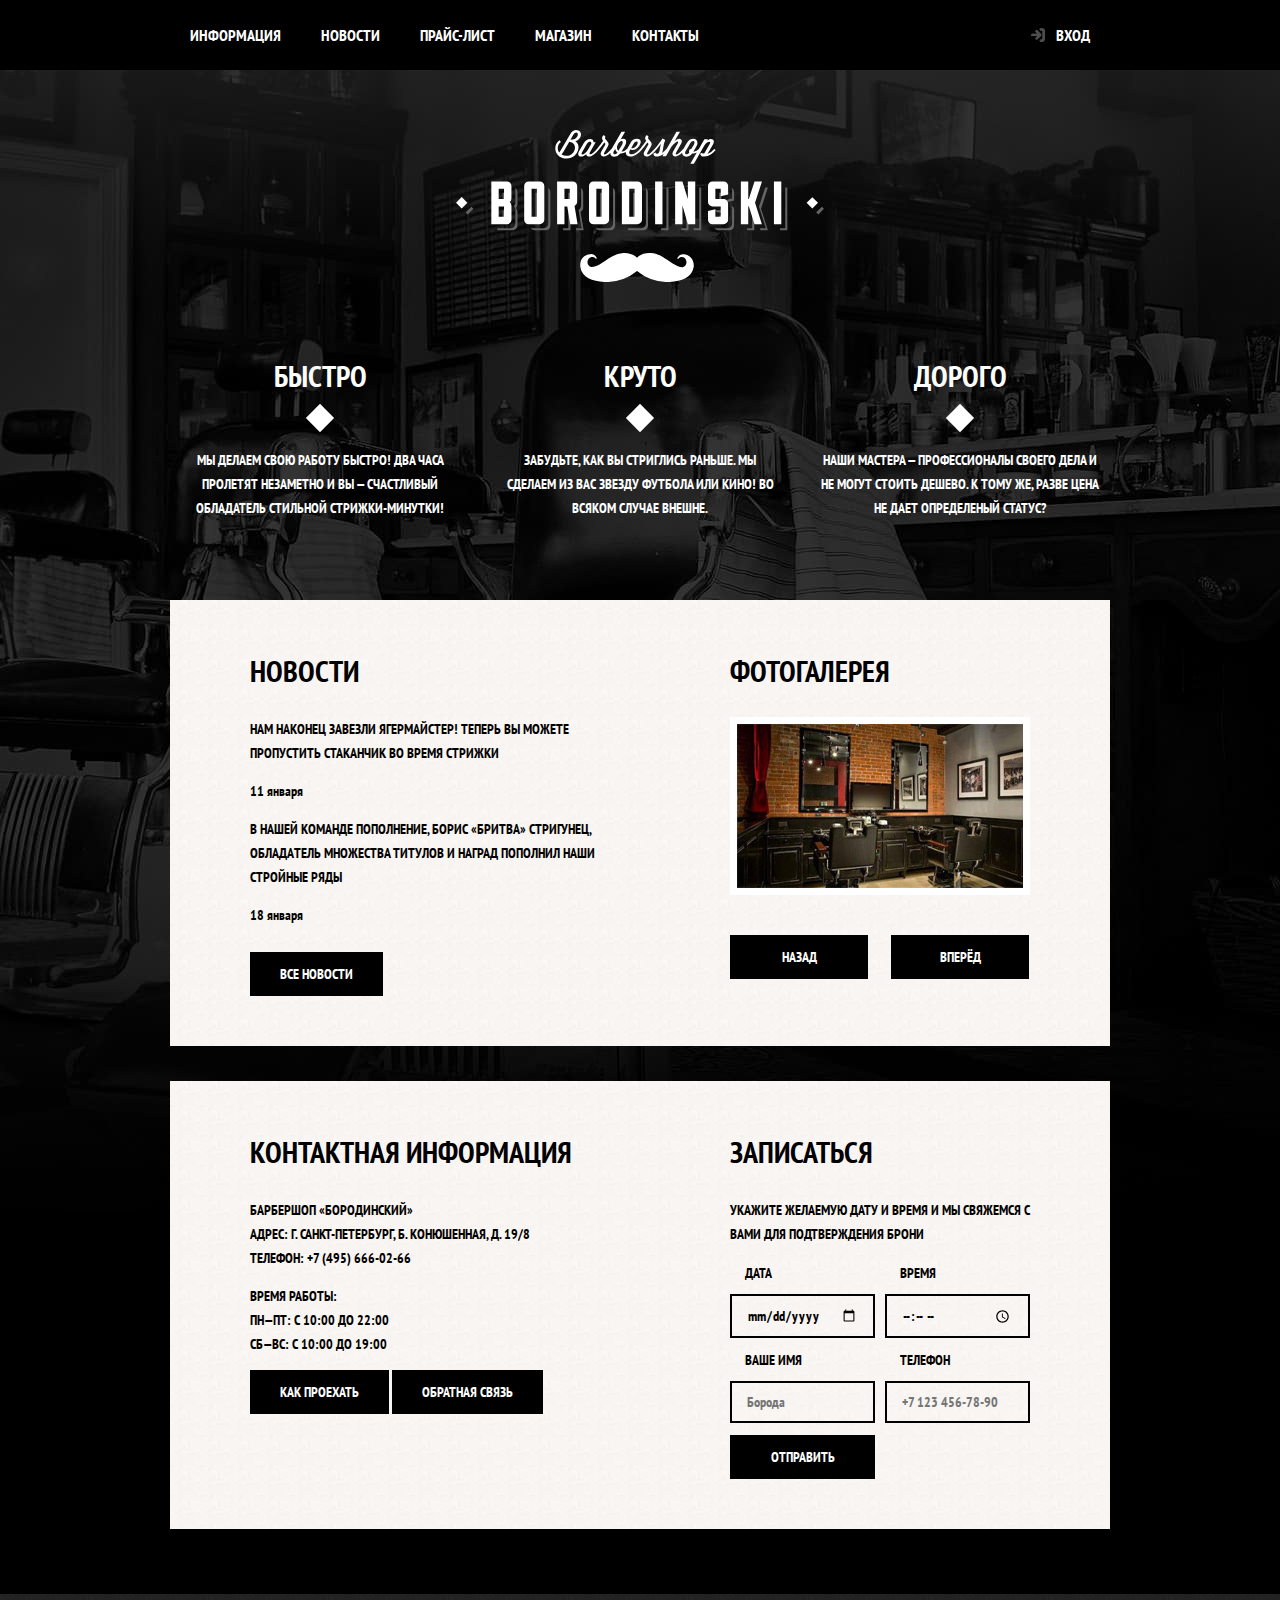
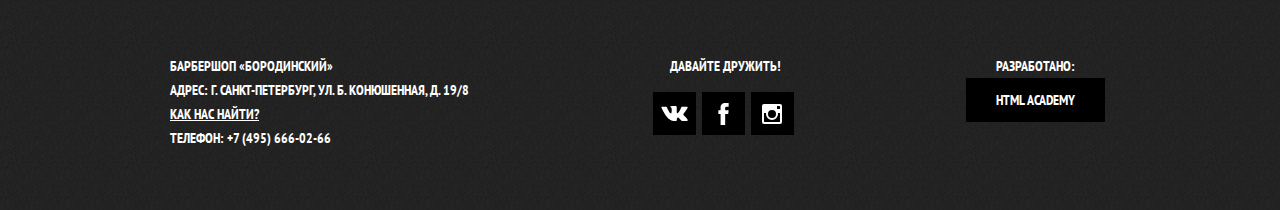
<file: index.html>
<!DOCTYPE html>
<html lang="ru">

<head>
  <meta charset="UTF-8" />
  <meta name="viewport" content="width=device-width, initial-scale=1.0" />
  <meta http-equiv="X-UA-Compatible" content="ie=edge" />
  <title>Барбершоп «Бородинский»</title>
  <link href="https://fonts.googleapis.com/css?family=PT+Sans+Narrow:400,700&display=swap&subset=cyrillic"
    rel="stylesheet" />
  <link rel="stylesheet" href="css/normalize.css" />
  <link rel="stylesheet" href="css/style.css" />
</head>

<body>
  <header class="main-header">
    <a href="" class="main-header-logo">
      <img src="img/index-logo.svg" width="368" height="153" alt="Логотип барбершопа «Бородинский»" />
    </a>
    <nav class="main-navigation">
      <div class="container">
        <ul class="site-navigation">
          <li><a href="info.html">Информация</a></li>
          <li><a href="news.html">Новости</a></li>
          <li><a href="price.html">Прайс-лист</a></li>
          <li><a href="catalog.html">Магазин</a></li>
          <li><a href="contacts.html">Контакты</a></li>
        </ul>
        <ul class="user-navigation">
          <li><a class="login-link" href="login.html">Вход</a></li>
        </ul>
      </div>
    </nav>
  </header>
  <main class="container">
    <h1 class="visually-hidden">Барбершоп «Бородинский»</h1>
    <section class="features">
      <h2 class="visually-hidden">Преимущества</h2>
      <ul class="features-list">
        <li class="feature-item">
          <h3>Быстро</h3>
          <p>
            Мы делаем свою работу быстро! Два часа пролетят незаметно и вы —
            счастливый обладатель стильной стрижки-минутки!
          </p>
        </li>
        <li class="feature-item">
          <h3>Круто</h3>
          <p>
            Забудьте, как вы стриглись раньше. Мы сделаем из вас звезду
            футбола или кино! Во всяком случае внешне.
          </p>
        </li>
        <li class="feature-item">
          <h3>Дорого</h3>
          <p>
            Наши мастера — профессионалы своего дела и не могут стоить дешево.
            К тому же, разве цена не дает определеный статус?
          </p>
        </li>
      </ul>
    </section>
    <div class="index-columns">
      <section class="news">
        <h2>Новости</h2>
        <ul class="news-list">
          <li class="news-item">
            <p>
              Нам наконец завезли ягермайстер! Теперь вы можете пропустить
              стаканчик во время стрижки
            </p>
            <time datetime="2016-01-11">11 января</time>
          </li>
          <li class="news-item">
            <p>
              В нашей команде пополнение, борис «бритва» стригунец, обладaтель
              множества титулов и наград пополнил наши стройные ряды
            </p>
            <time datetime="2016-01-18">18 января</time>
          </li>
        </ul>
        <a href="news.html" class="button">Все новости</a>
      </section>

      <section class="gallery">
        <h2>Фотогалерея</h2>
        <figure class="gallery-content">
          <a href="#"><img src="img/studio.jpg" width="286" height="164" alt="Интерьер" /></a>
        </figure>
        <button class="button gallery-button gallery-button-back">
          Назад
        </button>
        <button class="button gallery-button  gallery-button-next">
          Вперёд
        </button>
      </section>
    </div>

    <div class="index-columns">
      <section class="contacts">
        <h2>Контактная информация</h2>
        <p>
          Барбершоп «бородинский» <br />
          Адрес: г. Санкт-Петербург, б. Конюшенная, д. 19/8 <br />
          Телефон: +7 (495) 666-02-66
        </p>
        <p>
          Время работы: <br />
          Пн—пт: с 10:00 до 22:00 <br />
          Сб—вс: с 10:00 до 19:00
        </p>
        <a href="map.html" class="button contacts-button-map">Как проехать</a>
        <a href="contacts.html" class="button">Обратная связь</a>
      </section>

      <section class="appointment">
        <h2>Записаться</h2>
        <p class="appointment-info">
          Укажите желаемую дату и время и мы свяжемся с вами для подтверждения
          брони
        </p>
        <form class="appointment-form" action="htttp://echo.htmlacademy.ru" method="post">
          <p class="appointment-item">
            <label for="appointment-date">Дата</label>
            <input id="appointment-date" type="date" name="date" value="" />
          </p>
          <p class="appointment-item">
            <label for="appointment-time">Время</label>
            <input id="appointment-time" type="time" name="time" value="" />
          </p>
          <p class="appointment-item">
            <label for="appointment-name">Ваше имя</label>
            <input id="appointment-name" type="text" name="name" value="" placeholder="Борода" />
          </p>
          <p class="appointment-item">
            <label for="appointment-tel">Телефон</label>
            <input id="appointment-tel" type="tel" name="phone" value="" placeholder="+7 123 456-78-90" />
          </p>
          <button class="button" type="submit">Отправить</button>
        </form>
      </section>
    </div>
  </main>

  <footer class="main-footer">
    <div class="container">
      <p class="footer-contacts">
        Барбершоп «бородинский» <br />
        Адрес: г. Санкт-петербург, ул. Б. Конюшенная, д. 19/8 <br />
        <a class="contacts-button-map" href="map.html"> Как нас найти?</a>
        <br />
        Телефон: +7 (495) 666-02-66
      </p>
      <div class="footer-social">
        <b>Давайте дружить!</b>
        <ul>
          <li>
            <a href="#" class="social-button"><span class="visually-hidden">Вконтакте</span>
              <svg xmlns="http://www.w3.org/2000/svg" width="27" height="15" viewBox="0 0 26.14 14.91">
                <path
                  d="M26 13.47l-.09-.17a13.55 13.55 0 0 0-2.6-3q-.87-.83-1.1-1.12A1 1 0 0 1 22 8a10.27 10.27 0 0 1 1.22-1.78l.88-1.16q2.35-3.13 2-4L26 .94a.8.8 0 0 0-.4-.22 2.14 2.14 0 0 0-.87 0h-3.92a.51.51 0 0 0-.27 0h-.3a.6.6 0 0 0-.15.14.93.93 0 0 0-.14.24 22.22 22.22 0 0 1-1.46 3.06q-.5.84-.93 1.46a7 7 0 0 1-.71.91 4.94 4.94 0 0 1-.52.47q-.23.18-.35.15l-.23-.05a.9.9 0 0 1-.31-.33 1.49 1.49 0 0 1-.16-.53V1.6a3.14 3.14 0 0 0 0-.62 2.12 2.12 0 0 0-.14-.44.73.73 0 0 0-.28-.33 1.57 1.57 0 0 0-.46-.18A9 9 0 0 0 12.57 0a8.93 8.93 0 0 0-3.25.33 1.83 1.83 0 0 0-.52.41q-.25.3-.07.33a1.67 1.67 0 0 1 1.16.59l.08.16a2.6 2.6 0 0 1 .19.63 6.32 6.32 0 0 1 .12 1 10.59 10.59 0 0 1 0 1.7q-.07.71-.13 1.1a2.21 2.21 0 0 1-.18.64 2.69 2.69 0 0 1-.16.3l-.07.07a1 1 0 0 1-.37.07.86.86 0 0 1-.46-.19 3.27 3.27 0 0 1-.56-.52 7 7 0 0 1-.66-.93q-.37-.6-.76-1.42l-.22-.39q-.2-.38-.56-1.11t-.62-1.43A.9.9 0 0 0 5.2.9h-.07a.93.93 0 0 0-.22-.16A1.44 1.44 0 0 0 4.6.65L.87.68A1 1 0 0 0 .1.94L0 1a.44.44 0 0 0 0 .22 1.08 1.08 0 0 0 .08.37Q.9 3.53 1.86 5.31t1.66 2.87Q4.23 9.27 5 10.24t1 1.24l.37.41.34.33a8.06 8.06 0 0 0 1 .78 16.34 16.34 0 0 0 1.4.9 7.6 7.6 0 0 0 1.79.72 6.19 6.19 0 0 0 2 .22h1.57a1.08 1.08 0 0 0 .72-.3l.05-.07a.9.9 0 0 0 .1-.25 1.38 1.38 0 0 0 0-.37 4.48 4.48 0 0 1 .09-1.05 2.77 2.77 0 0 1 .23-.71 1.74 1.74 0 0 1 .29-.4 1.19 1.19 0 0 1 .23-.2h.11a.86.86 0 0 1 .77.21 4.52 4.52 0 0 1 .83.79q.39.47.93 1.05a6.41 6.41 0 0 0 1 .87l.27.16a3.31 3.31 0 0 0 .71.3 1.53 1.53 0 0 0 .76.07l3.48-.05a1.58 1.58 0 0 0 .8-.17.68.68 0 0 0 .34-.37 1.06 1.06 0 0 0 0-.46 1.71 1.71 0 0 0-.1-.36z"
                  fill="#fff" />
              </svg>
            </a>
          </li>
          <li>
            <a href="#" class="social-button">
              <span class="visually-hidden">Фейсбук</span>
              <svg xmlns="http://www.w3.org/2000/svg" width="19" height="22" viewBox="0 0 10.15 21.74">
                <path
                  d="M3.34 1.12A4.77 4.77 0 0 1 6.53 0h3.61v3.81H7.81a1.07 1.07 0 0 0-1.09.83v2.55h3.42c-.08 1.23-.24 2.45-.41 3.67h-3v10.87H2.21V10.86H0V7.21h2.19V3.66a3.83 3.83 0 0 1 1.15-2.54z"
                  fill="#fff" />
              </svg>
            </a>
          </li>
          <li>
            <a href="#" class="social-button"><span class="visually-hidden">Инстаграм</span><svg
                xmlns="http://www.w3.org/2000/svg" width="20" height="20" viewBox="0 0 20 20">
                <path
                  d="M18 0H2a2 2 0 0 0-2 2v16a2 2 0 0 0 2 2h16a2 2 0 0 0 2-2V2a2 2 0 0 0-2-2zm-8 6a4 4 0 1 1-4 4 4 4 0 0 1 4-4zM2.5 18a.47.47 0 0 1-.5-.5V9h2.1a3.4 3.4 0 0 0-.1 1 6 6 0 1 0 12 0 3.4 3.4 0 0 0-.1-1H18v8.5a.47.47 0 0 1-.5.5zM18 4.5a.47.47 0 0 1-.5.5h-2a.47.47 0 0 1-.5-.5v-2a.47.47 0 0 1 .5-.5h2a.47.47 0 0 1 .5.5z"
                  fill="#fff" /></svg></a>
          </li>
        </ul>
      </div>
      <p class="footer-copyright">
        <b>Разработано:</b>
        <a href="" class="button">HTML Academy</a>
      </p>
    </div>
  </footer>
  <section class="modal modal-login ">
    <h2>Личный кабинет</h2>
    <p>Введите пожалуйста свой логин и пароль</p>

    <form class="login-form" action="htttp://echo.htmlacademy.ru" method="post">
      <p>
        <label class="visually-hidden" for="user-login">Логин</label>
        <input id="user-login" class="login-icon-user" type="text" name="login" placeholder="Логин" />
      </p>
      <p>
        <label class="visually-hidden" for="user-password">Пароль</label>
        <input id="user-password" class="login-icon-password" type="password" name="password" placeholder="Пароль" />
      </p>

      <p class="login-password-info">
        <label class="login-checkbox">
          <input type="checkbox" name="remember" class="visually-hidden" />
          <span class="checkbox-indicator"></span>Запомните меня
        </label>

        <a href="#" class="restore">Я забыл пароль!</a>
      </p>
      <button class="button" type="submit">Войти</button>
    </form>
    <button class="modal-close" type="button">Закрыть</button>
  </section>
  <section class="modal modal-map ">
    <h2 class="visually-hidden">Как проехать</h2>
    <iframe
      src="https://www.google.com/maps/embed?pb=!1m18!1m12!1m3!1d1998.6037872533268!2d30.320858716070596!3d59.938716481876156!2m3!1f0!2f0!3f0!3m2!1i1024!2i768!4f13.1!3m3!1m2!1s0x4696310fca145cc1%3A0x42b32648d8238007!2z0JHQvtC70YzRiNCw0Y8g0JrQvtC90Y7RiNC10L3QvdCw0Y8g0YPQuy4sIDE5LzgsINCh0LDQvdC60YIt0J_QtdGC0LXRgNCx0YPRgNCzLCDQoNC-0YHRgdC40Y8sIDE5MTE4Ng!5e0!3m2!1sru!2sua!4v1575035654106!5m2!1sru!2sua"
      width="780" height="560" frameborder="0" style="border:0;" allowfullscreen=""></iframe>
    <p>
      <img src="img/map.png" alt="Офис компании по адресу ул. Большая Конюшенная 19/8, Санкт-Петербург" width="780"
        height="560" />
    </p>
    <button class="modal-close" type="button">Закрыть</button>
  </section>

  <!-- Scripts Part -->
  <script src="js/popup.js"></script>
  <script src="js/map.js"></script>
</body>

</html>
</file>
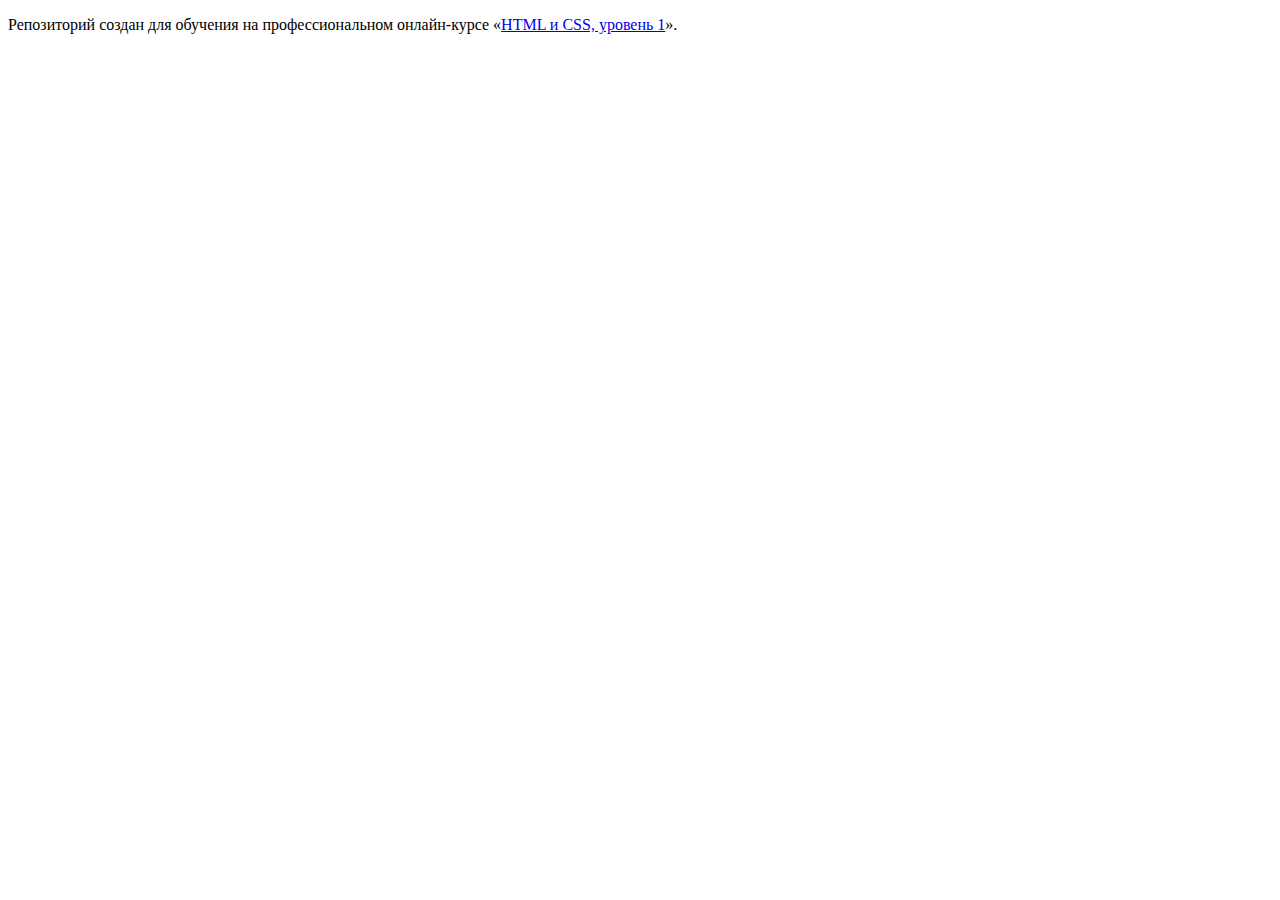
<file: master/index.html>
<!DOCTYPE html>
<html lang="ru">
  <head>
    <meta charset="utf-8">
    <title>HTML Academy: Барбершоп</title>
    <base href="https://htmlacademy-htmlcss.github.io/6927-barbershop-27/master/">
</head>
  <body>

    <p>Репозиторий создан для обучения на профессиональном онлайн‑курсе «<a href="https://htmlacademy.ru/intensive/htmlcss">HTML и CSS, уровень 1</a>».</p>

  </body>
</html>
</file>
<file: css/style.css>
body {
    margin: 0;
    padding: 0;
    font-family: "PT Sans Narrow", Arial, sans-serif;
    font-size: 14px;
    line-height: 24px;
    font-weight: 700;
    color: #ffffff;
    text-transform: uppercase;

    background-color: #000000;
    background-image: url("/img/bg.jpg");
    background-position: top center;
    background-repeat: no-repeat;

}

a {
    text-decoration: none;
}
img{
    max-width: 100%;
    height: auto;
}

.visually-hidden:not(:focus):not(:active), input[type="checkbox"].visually-hidden, input[type="radio"].visually-hidden{
    position: absolute;
    width: 1px;
    height: 1px;
    margin: -1px;
    border: 0;
    padding: 0;

    white-space: nowrap;

    clip-path: inset(100%);
    clip: rect(0 0 0 0);
    overflow: hidden;
}


.container{
    width: 940px;
    margin: 0 auto;
    padding: 0 10px;
}
.button{
    display: inline-block;
    padding: 10px 30px;
    font: inherit;
    text-align: center;
    color: #ffffff;
    vertical-align: middle;
    text-transform: uppercase;
    background-color: #000000;
    border: none;
}

.button:hover, .button:focus, .button:active{
    background-color: #663d15;
}
.button:disabled, .button.disabled{
    cursor: default;
    opacity: 0.5;
    background-color: #000000;
}

.main-header{
    margin-bottom: 75px;
    display: flex;
    flex-direction: column;
}

.main-navigation {
    font-size: 16px;
    line-height: 20px;
    color: #ffffff;
    background-color: #000000;

    width: 100%;
    margin-bottom: 60px;
    
}

.main-navigation .container{
   display: flex;
   justify-content: space-between;
}

.main-header-logo{
    order: 3;
    align-self: center;
}
.site-navigation,
.user-navigation {
    list-style: none;
    margin: 0;
    padding: 0;
}

.site-navigation{
    display: flex;
    flex-wrap: wrap;
    width: 620px;


}

.user-navigation{
    max-width: 140px;
}
.site-navigation a,
.user-navigation a {
    display: block;
    padding: 25px 20px;

    color: #ffffff;
}

.site-navigation a:hover,
.user-navigation a:hover,
.site-navigation a:focus,
.user-navigation a:focus {
    background-color: #242424;
}
.user-navigation .login-link{
    position: relative;
    padding-left: 50px;
}

.login-link::before{
    content: "";
    position: absolute;
    width: 16px;
    height: 18px;

    top:27px;
    left: 24px;

    background-image: url("/img/login.svg");
    background-repeat: no-repeat;
    background-position: 0 0;

    opacity: 0.3;
}
.login-link:hover::before, .login-link:focus::before, .login-link:active::before{
    opacity: 1;
}

.features{
    margin-bottom: 80px;
}

.features-list {
    display: flex;
    justify-content: space-between;
    margin: 0;
    padding: 0;
    list-style: none;
}

.feature-item {
    text-align: center;
    max-width: 300px;}

.feature-item h3 {
    position: relative;
    margin: 0;
    margin-bottom: 60px;
    font-size: 30px;
    line-height: 24px;
}
.feature-item h3:after{
    content: "";
    position: absolute;

    bottom: -40px;
    left:50%;
    
    width: 20px;
    height: 20px;
    margin-left: -10px;
    background-color: #ffffff;
    transform: rotate(45deg);
}

.feature-item p{
    margin: 0 10px;
}

.index-columns{
    color: #000000;
    display: flex;
    justify-content: space-between;
    padding: 50px 80px;
    margin-bottom: 35px;

    background-color: #f8f5f2;
    background-image: url("/img/pattern-light.jpg");
    background-position: 0 0;
    background-repeat: repeat;

}

/* .index-columns:nth-child(1){
    width: 380px;
}
.index-columns:nth-child(2){
    width: 300px;
} */
.index-columns h2{
    margin: 0;
    margin-bottom: 25px;
    
    font-size: 30px;
    line-height: 42px;

   
}

.news{
    width: 380px;
}


.news-list{
    margin: 0;
    margin-bottom: 25px;
    padding: 0;
    list-style: none;
}

.news-item time{
    text-transform: none;
}
.gallery{
    width: 300px;
    
}
.gallery-content{
    height: 164px;
    margin: 0;
    background: #cccccc;
    border: 7px solid #ffffff;
    margin-bottom: 40px;
}
.gallery-content img{
    width: 286px;
    height: 164px;
   
}
.gallery-button {
    width: 46%;
    max-width: 140px;
}
.gallery-button-back{
    margin-right: 20px;
}
.appointment{
    width: 300px;
}
.appointment-info{
    margin: 0;
    margin-bottom: 15px;
}
.appointment-item input{
    font: inherit;

    background-color: transparent;
    border: 2px solid #000000;
}
.appointment-form{
    display: grid;
    grid: 1fr 1fr/ 1fr 1fr;
    grid-gap: 10px
}
.appointment-item{
    margin: 0;
}
.appointment-item label{
    display: block;
    margin-bottom: 9px;
    margin-left: 15px;
}
.appointment-item input{
    box-sizing: border-box;
    width: 100%;
    padding: 7px 15px;
}
.appointment-item input:focus{
    border-color: #663d15;
}

.main-footer{
    padding: 60px 0;
    margin-top: 65px;
    color: #ffffff;
    background-color: #212121;
    background-image: url("/img/pattern-dark.jpg");
    background-position: 0 0;
    background-repeat: repeat;
}
.main-footer .container{
    display: flex;
    justify-content: space-between;
}
 .footer-contacts{
    margin: 0;
    width: 320px;
} 
.footer-contacts a{
    color: #ffffff;
    text-decoration: underline;
}
.footer-contacts a:hover{
    text-decoration: none;
}

.footer-social{
    width: 145px;
    text-align: center;
}
.footer-social ul{
    display: flex;
    flex-wrap: wrap;
    justify-content: space-between;
    width: 141px;
    list-style: none;
    padding: 0;
}

.social-button{
    display: flex;
    align-items: center;
    justify-content: center;
    width: 43px;
    height: 43px; 
    color: #ffffff;
    background-color: #000000;
}
.social-button:focus, .social-button:hover{
    background: #ffffff;
}
.social-button:focus path, .social-button:hover path{
    fill: #000000;
}
.footer-copyright{
    width: 150px;
    text-align: center;
    margin: 0;
}
.footer-copyright .button:hover, .footer-copyright .button:focus{
    color: #000000;
    background-color: #ffffff;
}
/* Modal Windows / Всплывающие окно */


.modal{
    display: none;
    position: fixed;
    color: #000000;
    background-color: #f8f3f0;
    background-image: url("/img/pattern-light.jpg");
    background-position: 0 0;
    background-repeat: repeat;
    
    box-shadow: 0 30px 50px rgba(0, 0, 0, 0.7);
}

@keyframes bounce{
    0%      {transform: translateY(-2000px);}
    70%     {transform: translateY(30px);}
    90%     {transform: translateY(-10px);}
    100%    {transform: translateY(0);}
}
@keyframes shake {
    0%, 100%                   {transform: translateX(0);}
    10%, 30%, 50%, 70%, 90%    {transform: translateX(-10px);}
    20%, 40%, 60%, 80%         {transform: translateX(10px);}
}
.modal-show{
    display: block;
    animation-name: bounce;
    animation-duration: 0.6s;
}
.modal-error{
    animation-name: shake;
    animation-duration: 0.6s;
}
.modal h2{
    font-size: 30px;
    line-height: 42px;

}

.modal-close{
    position: absolute;
    top: 0;
    right: -34px;
    width: 22px;
    height: 22px;
    font-size: 0;
    border: 0;
    cursor: pointer;
    background-color: transparent;
}
.modal-close::before, .modal-close::after{
    content: '';
    position: absolute;
    top: 10px;
    left: 2px;
    width: 19px;
    height: 3px;
    background-color: #d0d0d0;

}

.modal-close::before{
    transform: rotate(45deg);
}
.modal-close::after{
    transform: rotate(-45deg);
}
.modal-login{
    
    top: 120px;
    left: 50%;
    width: 300px;
    margin-left: -230px;
    padding: 50px 80px;
}

.modal-login h2{
    margin: 0;
    margin-bottom: 20px;


}

.modal-login p{
    margin: 0;
    margin-bottom: 10px;
}
.login-form input[type="text"], .login-form input[type="password"]{
    box-sizing: border-box;
    width: 300px;
    padding: 10px 40px 10px 15px;
    
    
    font: inherit;
    color: #000000;
    text-transform: uppercase;

    background-color: #f9f6f3;
    border: 2px solid #000000;
}

.login-form input:focus{
    border-color: #663d15;
}
.login-password-info {
    display: flex;
    flex-wrap: wrap;
    justify-content: space-between;
}
.login-icon-user{
    background-image: url("/img/user.svg");
    background-position: 270px center;
    background-repeat: no-repeat;
}
.login-icon-password{
    background-image: url("/img/lock.svg");
    background-position: 270px center;
    background-repeat: no-repeat;
}
.login-checkbox{
    position: relative;
    padding-left: 30px;
    cursor: pointer;
}
.login-checkbox:hover, .login-checkbox:focus{
    color: #663d15;
}

.login-checkbox input[type="checkbox"] + .checkbox-indicator{
    position: absolute;
    top: 0;
    left: 0;
    width: 17px;
    height: 17px;
    border: 2px solid #000000;
}

.login-checkbox input[type="checkbox"]:focus + .checkbox-indicator{
    border-color: #663d15;
    outline: thin dotted;
    outline: 5px auto -webkit-focus-ring-color;
}

.login-checkbox input[type="checkbox"]:checked + .checkbox-indicator::before, 
.login-checkbox input[type="checkbox"]:checked + .checkbox-indicator::after{
    content: '';

    position: absolute;
    top: 7px;
    left: 1px;

    width: 15px;
    height: 2px;
    background-color: #000000;
}

.login-checkbox input[type="checkbox"]:checked + .checkbox-indicator::before{
    transform: rotate(45deg);
}
.login-checkbox input[type="checkbox"]:checked + .checkbox-indicator::after{
    transform: rotate(-45deg);
}
.restore{
    color: #000000;
    text-decoration: underline;
}
.restore:hover, .restore:focus{
    text-decoration: none;

}

.modal-map{
    top: 50%;
    left: 50%;
    width: 780px;
    height: 575px;

    margin-top: -280px;
    margin-left: -390px;
    border: 7px solid white;

}

.modal-map p{
    margin: 0;
}
.modal-map iframe{
    position: absolute;
    z-index: 2;

}

.modal-map img{
   position: absolute;
   z-index: 1; 
}
</file>
